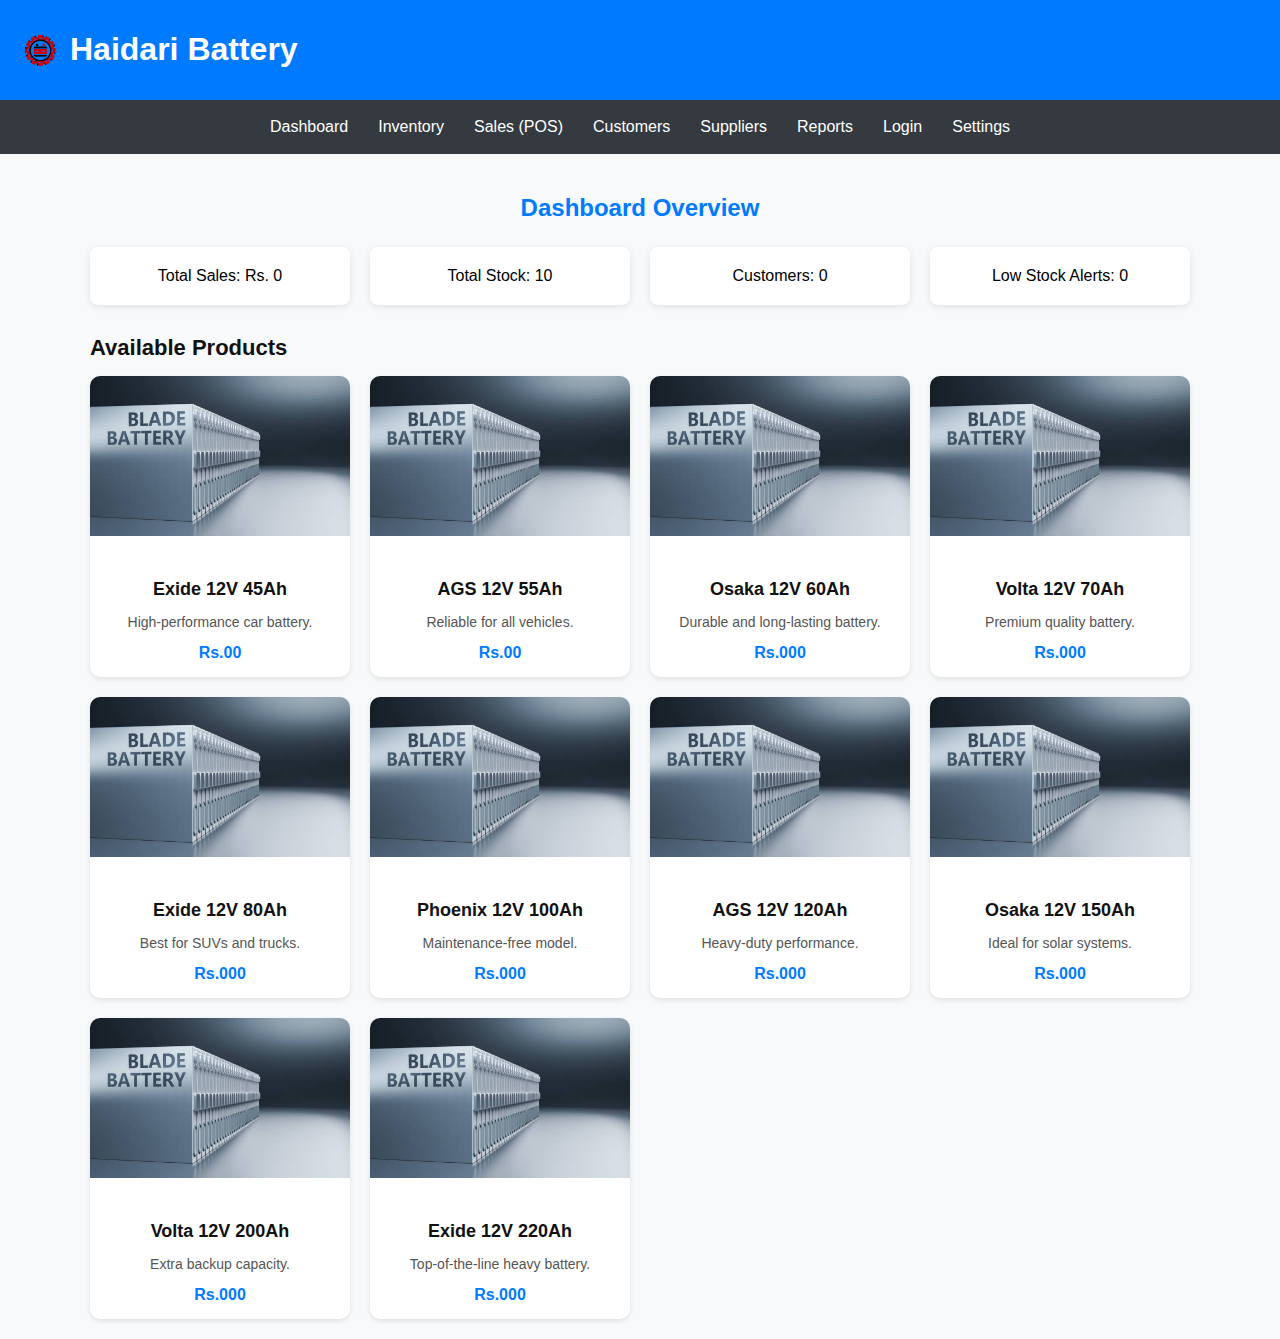
<file: index.html>
<!DOCTYPE html>
<html lang="en">
<head>
  <meta charset="UTF-8">
  <meta name="viewport" content="width=device-width, initial-scale=1.0">
  <title>Haidari Battery | Dashboard</title>
  <link rel="stylesheet" href="style.css">
</head>
<body class="light-theme">
  <header>
    <div class="logo">
      <img src="logo.png" alt="Haidari Battery Logo">
      <h1>Haidari Battery</h1>
    </div>
  </header>

<!-- Mobile Menu Button --> 
 <button class="menu-toggle" id="menuToggle">☰ Menu
 </button> 
 
<nav id="mainNav">
    <a href="index.html">Dashboard</a>
    <a href="inventory.html">Inventory</a>
    <a href="Sale(POS).html">Sales (POS)</a>
    <a href="customer.html">Customers</a>
    <a href="supplier.html">Suppliers</a>
    <a href="report.html">Reports</a>
    <a href="login.html">Login</a>
    <a href="setting.html">Settings</a>
  </nav>

  <main>
    <h2>Dashboard Overview</h2>
    <div class="grid">
      <div class="card">Total Sales: Rs. <span id="sales">0</span></div>
      <div class="card">Total Stock: <span id="stock">10</span></div>
      <div class="card">Customers: <span id="customers">0</span></div>
      <div class="card">Low Stock Alerts: <span id="alerts">0</span></div>
    </div>


    <section class="products">
      <h3>Available Products</h3>
      <div class="product-grid">
        <div class="product-card">
          <img src="battery.png" alt="Battery 1" />
          <div class="product-info">
            <h4>Exide 12V 45Ah</h4>
            <p>High-performance car battery.</p>
            <div class="price">Rs.00</div>
          </div>
        </div>

        <div class="product-card">
          <img src="battery.png" alt="Battery 2" />
          <div class="product-info">
            <h4>AGS 12V 55Ah</h4>
            <p>Reliable for all vehicles.</p>
            <div class="price">Rs.00</div>
          </div>
        </div>

        <div class="product-card">
          <img src="battery.png" alt="Battery 3" />
          <div class="product-info">
            <h4>Osaka 12V 60Ah</h4>
            <p>Durable and long-lasting battery.</p>
            <div class="price">Rs.000</div>
          </div>
        </div>

        <div class="product-card">
          <img src="battery.png" alt="Battery 4" />
          <div class="product-info">
            <h4>Volta 12V 70Ah</h4>
            <p>Premium quality battery.</p>
            <div class="price">Rs.000</div>
          </div>
        </div>

        <div class="product-card">
          <img src="battery.png" alt="Battery 5" />
          <div class="product-info">
            <h4>Exide 12V 80Ah</h4>
            <p>Best for SUVs and trucks.</p>
            <div class="price">Rs.000</div>
          </div>
        </div>

        <div class="product-card">
          <img src="battery.png" alt="Battery 6" />
          <div class="product-info">
            <h4>Phoenix 12V 100Ah</h4>
            <p>Maintenance-free model.</p>
            <div class="price">Rs.000</div>
          </div>
        </div>

        <div class="product-card">
          <img src="battery.png" alt="Battery 7" />
          <div class="product-info">
            <h4>AGS 12V 120Ah</h4>
            <p>Heavy-duty performance.</p>
            <div class="price">Rs.000</div>
          </div>
        </div>

        <div class="product-card">
          <img src="battery.png" alt="Battery 8" />
          <div class="product-info">
            <h4>Osaka 12V 150Ah</h4>
            <p>Ideal for solar systems.</p>
            <div class="price">Rs.000</div>
          </div>
        </div>

        <div class="product-card">
          <img src="battery.png" alt="Battery 9" />
          <div class="product-info">
            <h4>Volta 12V 200Ah</h4>
            <p>Extra backup capacity.</p>
            <div class="price">Rs.000</div>
          </div>
        </div>

        <div class="product-card">
          <img src="battery.png" alt="Battery 10" />
          <div class="product-info">
            <h4>Exide 12V 220Ah</h4>
            <p>Top-of-the-line heavy battery.</p>
            <div class="price">Rs.000</div>
          </div>
        </div>
      </div>
    </section>




  </main>

  <script src="java.js"></script>
</body>
</html>
</file>
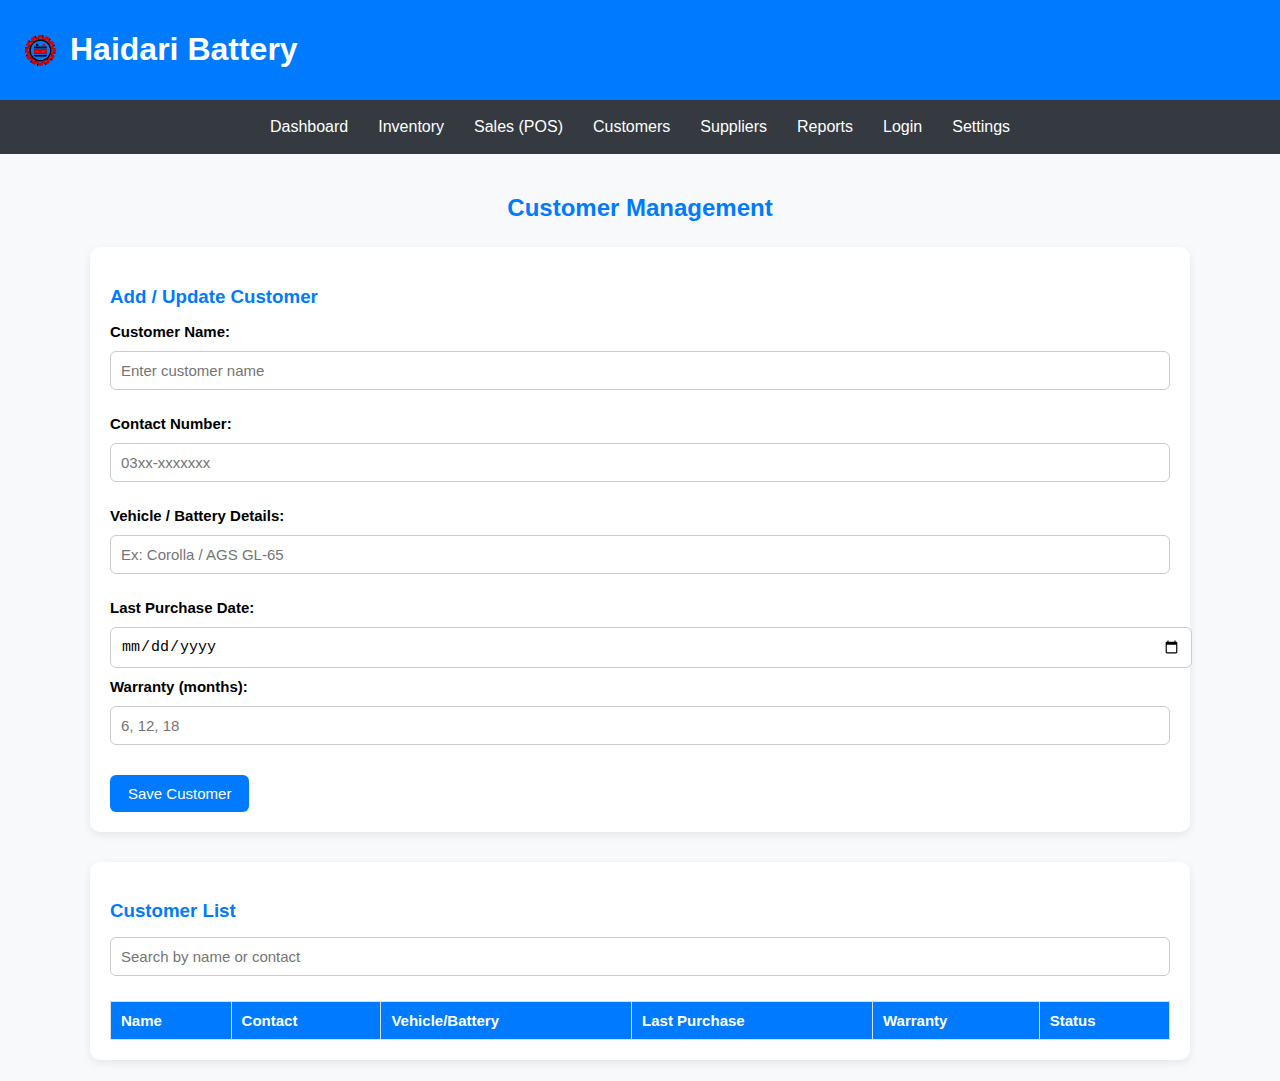
<file: customer.html>
<!DOCTYPE html>
<html lang="en">
<head>
  <meta charset="UTF-8">
  <meta name="viewport" content="width=device-width, initial-scale=1.0">
  <title>Customers | Haidari Battery</title>
  <link rel="stylesheet" href="style.css">
</head>
<body class="light-theme">
  <header>
    <div class="logo">
      <img src="logo.png" alt="Haidari Battery Logo">
      <h1>Haidari Battery</h1>
    </div>
    
  </header>

<!-- Mobile Menu Button --> 
 <button class="menu-toggle" id="menuToggle">☰ Menu
 </button> 
 
<nav id="mainNav">
    <a href="index.html">Dashboard</a>
    <a href="inventory.html">Inventory</a>
    <a href="Sale(POS).html">Sales (POS)</a>
    <a href="customer.html">Customers</a>
    <a href="supplier.html">Suppliers</a>
    <a href="report.html">Reports</a>
    <a href="login.html">Login</a>
    <a href="setting.html">Settings</a>
  </nav>

  <main>
    <h2>Customer Management</h2>

    <!-- Add Customer -->
    <div class="customer-form">
      <h3>Add / Update Customer</h3>
      <label>Customer Name:</label>
      <input type="text" id="custName" placeholder="Enter customer name">

      <label>Contact Number:</label>
      <input type="text" id="custContact" placeholder="03xx-xxxxxxx">

      <label>Vehicle / Battery Details:</label>
      <input type="text" id="custDetails" placeholder="Ex: Corolla / AGS GL-65">

      <label>Last Purchase Date:</label>
      <input type="date" id="custPurchaseDate">

      <label>Warranty (months):</label>
      <input type="number" id="custWarranty" placeholder="6, 12, 18">

      <button id="addCustomer">Save Customer</button>
    </div>

    <!-- Customer List -->
    <div class="customer-list">
      <h3>Customer List</h3>
      <input type="text" id="searchCustomer" placeholder="Search by name or contact">
      <table id="customerTable">
        <thead>
          <tr>
            <th>Name</th>
            <th>Contact</th>
            <th>Vehicle/Battery</th>
            <th>Last Purchase</th>
            <th>Warranty</th>
            <th>Status</th>
          </tr>
        </thead>
        <tbody></tbody>
      </table>
    </div>
  </main>

  <script src="java.js"></script>
</body>
</html>
</file>
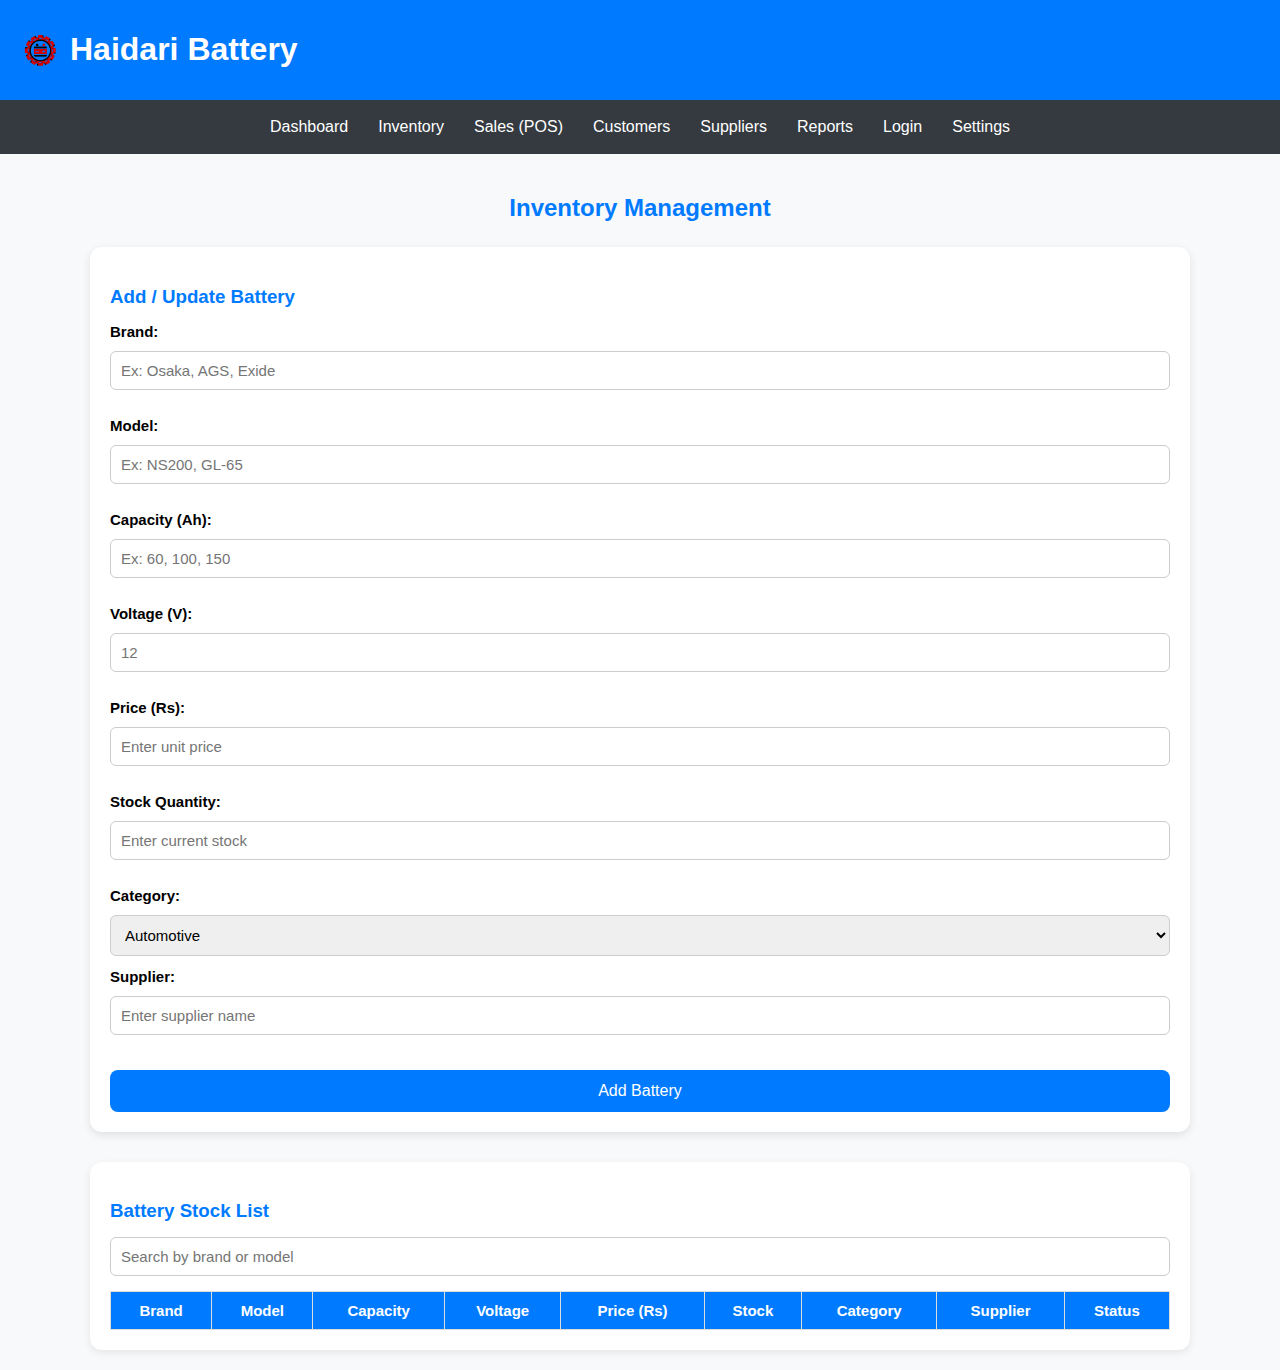
<file: inventory.html>
<!DOCTYPE html>
<html lang="en">
<head>
  <meta charset="UTF-8">
  <meta name="viewport" content="width=device-width, initial-scale=1.0">
  <title>Inventory | Haidari Battery</title>
  <link rel="stylesheet" href="style.css">
</head>
<body class="light-theme">
  <header>
    <div class="logo">
      <img src="logo.png" alt="Haidari Battery Logo">
      <h1>Haidari Battery</h1>
    </div>
   
  </header>

 <!-- Mobile Menu Button --> 
 <button class="menu-toggle" id="menuToggle">☰ Menu
 </button> 
 
<nav id="mainNav">
   <a href="index.html">Dashboard</a>
    <a href="inventory.html">Inventory</a>
    <a href="Sale(POS).html">Sales (POS)</a>
    <a href="customer.html">Customers</a>
    <a href="supplier.html">Suppliers</a>
    <a href="report.html">Reports</a>
    <a href="login.html">Login</a>
    <a href="setting.html">Settings</a>
  </nav>

  <main>
    <h2>Inventory Management</h2>

    <!-- Form to Add Battery -->
    <div class="inventory-form">
      <h3>Add / Update Battery</h3>
      <label>Brand:</label>
      <input type="text" id="brand" placeholder="Ex: Osaka, AGS, Exide">

      <label>Model:</label>
      <input type="text" id="model" placeholder="Ex: NS200, GL-65">

      <label>Capacity (Ah):</label>
      <input type="number" id="capacity" placeholder="Ex: 60, 100, 150">

      <label>Voltage (V):</label>
      <input type="number" id="voltage" placeholder="12">

      <label>Price (Rs):</label>
      <input type="number" id="price" placeholder="Enter unit price">

      <label>Stock Quantity:</label>
      <input type="number" id="stock" placeholder="Enter current stock">

      <label>Category:</label>
      <select id="category">
        <option value="Automotive">Automotive</option>
        <option value="Inverter">Inverter</option>
        <option value="Solar">Solar</option>
      </select>

      <label>Supplier:</label>
      <input type="text" id="supplier" placeholder="Enter supplier name">

      <button id="addBattery">Add Battery</button>
    </div>

    <!-- Inventory Table -->
    <div class="inventory-list">
      <h3>Battery Stock List</h3>
      <input type="text" id="searchInventory" placeholder="Search by brand or model">
      <table id="inventoryTable">
        <thead>
          <tr>
            <th>Brand</th>
            <th>Model</th>
            <th>Capacity</th>
            <th>Voltage</th>
            <th>Price (Rs)</th>
            <th>Stock</th>
            <th>Category</th>
            <th>Supplier</th>
            <th>Status</th>
          </tr>
        </thead>
        <tbody></tbody>
      </table>
    </div>
  </main>

  <script src="java.js"></script>
</body>
</html>
</file>
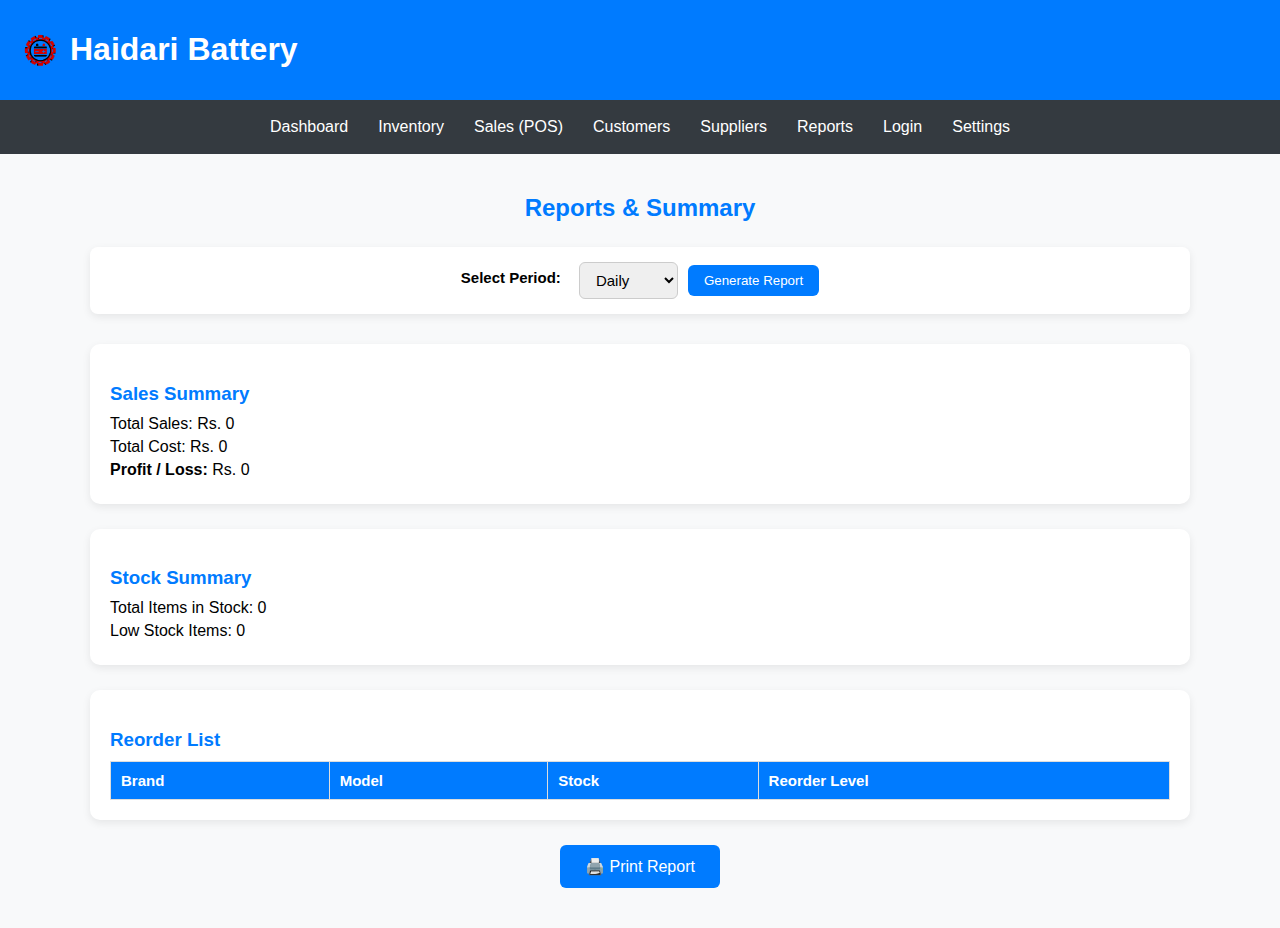
<file: report.html>
<!DOCTYPE html>
<html lang="en">
<head>
  <meta charset="UTF-8">
  <meta name="viewport" content="width=device-width, initial-scale=1.0">
  <title>Reports | Haidari Battery</title>
  <link rel="stylesheet" href="style.css">
</head>
<body class="light-theme">
  <header>
    <div class="logo">
      <img src="logo.png" alt="Haidari Battery Logo">
      <h1>Haidari Battery</h1>
    </div>
    
  </header>

<!-- Mobile Menu Button --> 
 <button class="menu-toggle" id="menuToggle">☰ Menu
 </button> 
 
<nav id="mainNav">
    <a href="index.html">Dashboard</a>
    <a href="inventory.html">Inventory</a>
    <a href="Sale(POS).html">Sales (POS)</a>
    <a href="customer.html">Customers</a>
    <a href="supplier.html">Suppliers</a>
    <a href="report.html">Reports</a>
    <a href="login.html">Login</a>
    <a href="setting.html">Settings</a>
  </nav>

  <main>
    <h2>Reports & Summary</h2>

    <!-- Date Range Filters -->
    <div class="report-filters">
      <label>Select Period:</label>
      <select id="reportPeriod">
        <option value="daily">Daily</option>
        <option value="weekly">Weekly</option>
        <option value="monthly">Monthly</option>
      </select>
      <button id="generateReport">Generate Report</button>
    </div>

    <!-- Sales Summary -->
    <div class="report-card">
      <h3>Sales Summary</h3>
      <p>Total Sales: Rs. <span id="totalSales">0</span></p>
      <p>Total Cost: Rs. <span id="totalCost">0</span></p>
      <p><strong>Profit / Loss:</strong> <span id="profitStatus">Rs. 0</span></p>
    </div>

    <!-- Stock Summary -->
    <div class="report-card">
      <h3>Stock Summary</h3>
      <p>Total Items in Stock: <span id="stockCount">0</span></p>
      <p>Low Stock Items: <span id="lowStockCount">0</span></p>
    </div>

    <!-- Reorder List -->
    <div class="report-card">
      <h3>Reorder List</h3>
      <table id="reorderTable">
        <thead>
          <tr>
            <th>Brand</th>
            <th>Model</th>
            <th>Stock</th>
            <th>Reorder Level</th>
          </tr>
        </thead>
        <tbody></tbody>
      </table>
    </div>

    <!-- Print Button -->
    <button id="printReport" class="print-btn">🖨️ Print Report</button>
  </main>

  <script src="java.js"></script>
</body>
</html>
</file>
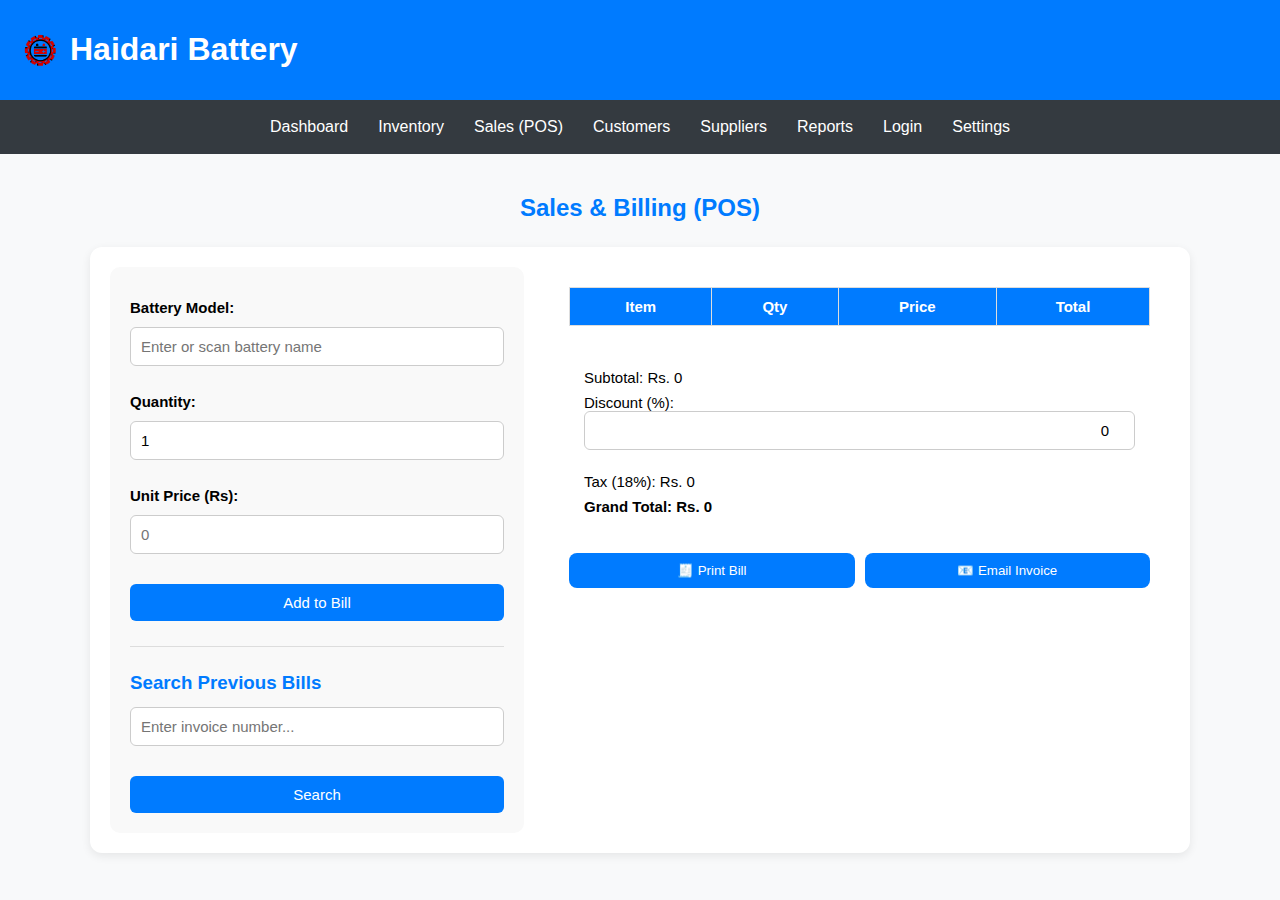
<file: Sale(POS).html>
<!DOCTYPE html>
<html lang="en">
<head>
  <meta charset="UTF-8">
  <meta name="viewport" content="width=device-width, initial-scale=1.0">
  <title>Sales & Billing (POS) | Haidari Battery</title>
  <link rel="stylesheet" href="style.css">
</head>
<body class="light-theme">
  <header>
    <div class="logo">
      <img src="logo.png" alt="Haidari Battery Logo">
      <h1>Haidari Battery</h1>
    </div>
    
  </header>

 <!-- Mobile Menu Button --> 
 <button class="menu-toggle" id="menuToggle">☰ Menu
 </button> 
 
<nav id="mainNav">
   <a href="index.html">Dashboard</a>
    <a href="inventory.html">Inventory</a>
    <a href="Sale(POS).html">Sales (POS)</a>
    <a href="customer.html">Customers</a>
    <a href="supplier.html">Suppliers</a>
    <a href="report.html">Reports</a>
    <a href="login.html">Login</a>
    <a href="setting.html">Settings</a>
  </nav>

  <main>
    <h2>Sales & Billing (POS)</h2>
    <div class="pos-container">
      <!-- LEFT SIDE -->
      <div class="pos-left">
        <label>Battery Model:</label>
        <input type="text" id="batteryName" placeholder="Enter or scan battery name">

        <label>Quantity:</label>
        <input type="number" id="batteryQty" value="1" min="1">

        <label>Unit Price (Rs):</label>
        <input type="number" id="batteryPrice" placeholder="0">

        <button id="addToBill">Add to Bill</button>

        <hr>
        <h3>Search Previous Bills</h3>
        <input type="text" id="searchBill" placeholder="Enter invoice number...">
        <button id="searchBtn">Search</button>
      </div>

      <!-- RIGHT SIDE -->
      <div class="pos-right">
        <table id="billTable">
          <thead>
            <tr>
              <th>Item</th>
              <th>Qty</th>
              <th>Price</th>
              <th>Total</th>
            </tr>
          </thead>
          <tbody></tbody>
        </table>

        <div class="bill-summary">
          <p>Subtotal: Rs. <span id="subtotal">0</span></p>
          <p>Discount (%): <input type="number" id="discount" value="0"></p>
          <p>Tax (18%): Rs. <span id="tax">0</span></p>
          <h3>Grand Total: Rs. <span id="grandTotal">0</span></h3>
        </div>

        <div class="bill-actions">
          <button id="printBill">🧾 Print Bill</button>
          <button id="emailBill">📧 Email Invoice</button>
        </div>
      </div>
    </div>
  </main>

  <script src="java.js"></script>
</body>
</html>
</file>
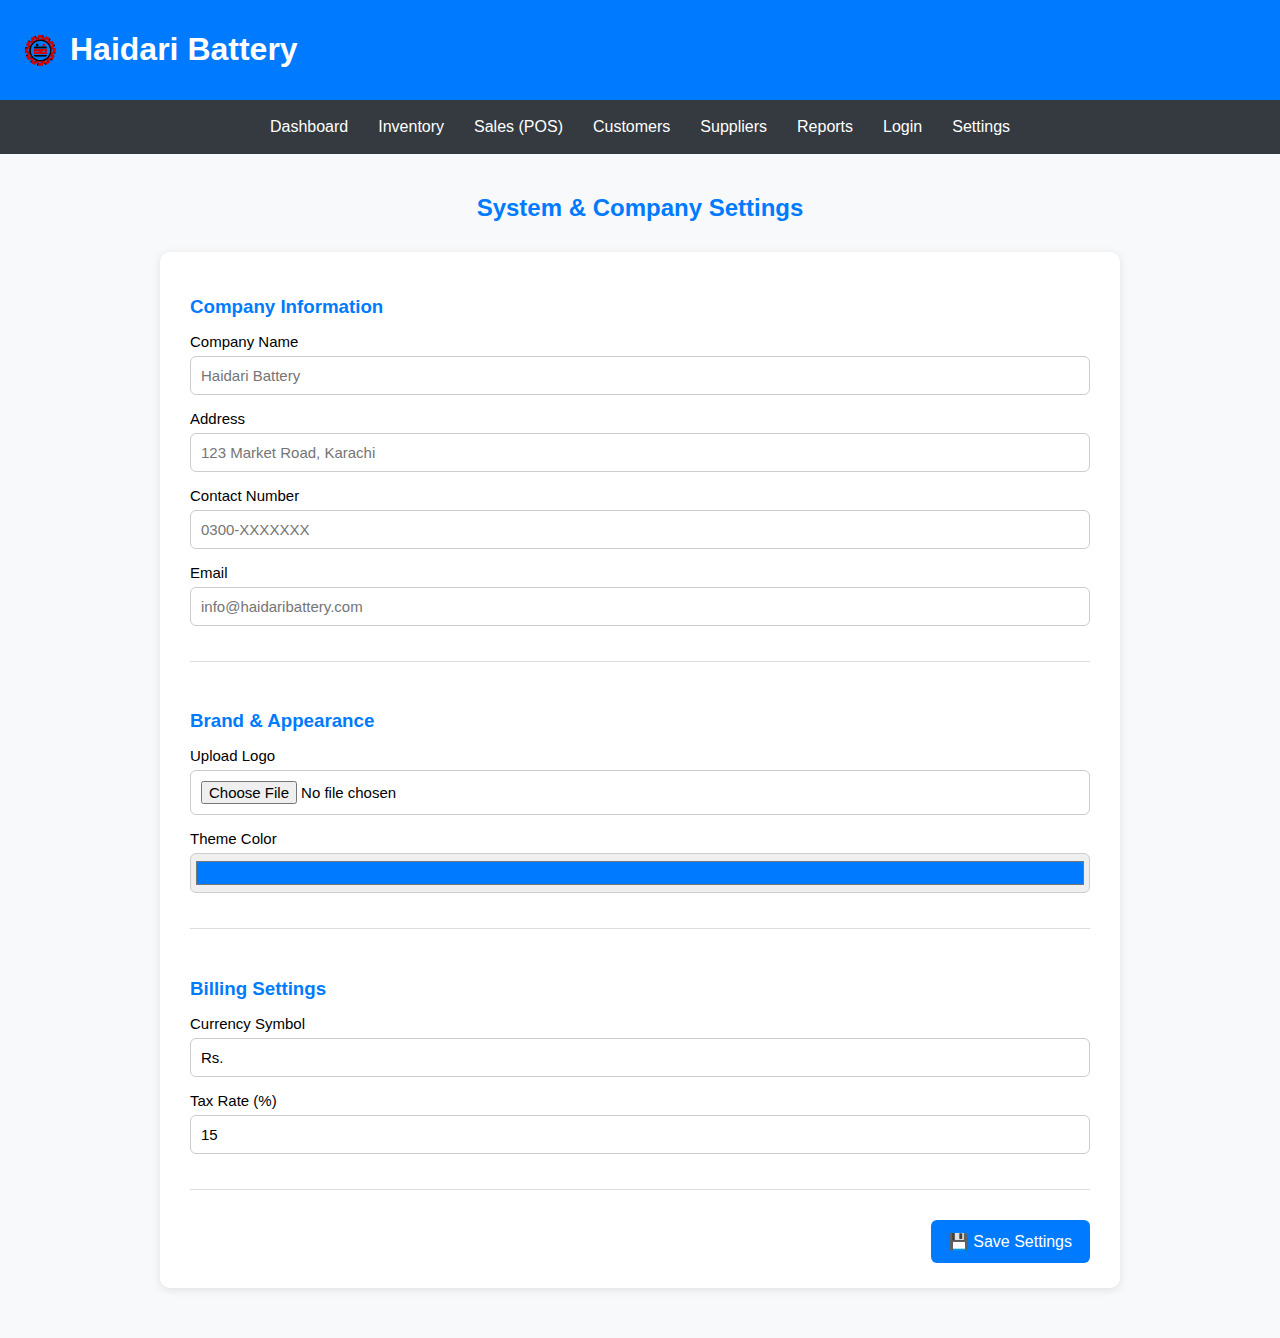
<file: setting.html>
<!DOCTYPE html>
<html lang="en">
<head>
  <meta charset="UTF-8">
  <meta name="viewport" content="width=device-width, initial-scale=1.0">
  <title>Settings | Haidari Battery</title>
  <link rel="stylesheet" href="style.css">
</head>

<body class="light-theme">
  <header>
    <div class="logo">
      <img src="logo.png" alt="Haidari Battery Logo">
      <h1>Haidari Battery</h1>
    </div>
  </header>

  <!-- Mobile Menu Button -->
  <button class="menu-toggle" id="menuToggle">☰ Menu</button>

  <nav id="mainNav">
    <a href="index.html">Dashboard</a>
    <a href="inventory.html">Inventory</a>
    <a href="Sale(POS).html">Sales (POS)</a>
    <a href="customer.html">Customers</a>
    <a href="supplier.html">Suppliers</a>
    <a href="report.html">Reports</a>
    <a href="login.html">Login</a>
    <a href="setting.html">Settings</a>
  </nav>

  <main>
    <h2>System & Company Settings</h2>

    <form id="settingsForm" class="settings-form">
      <div class="form-section">
        <h3>Company Information</h3>
        <label>Company Name</label>
        <input type="text" id="companyName" placeholder="Haidari Battery" required>

        <label>Address</label>
        <input type="text" id="companyAddress" placeholder="123 Market Road, Karachi">

        <label>Contact Number</label>
        <input type="text" id="companyPhone" placeholder="0300-XXXXXXX">

        <label>Email</label>
        <input type="email" id="companyEmail" placeholder="info@haidaribattery.com">
      </div>

      <div class="form-section">
        <h3>Brand & Appearance</h3>
        <label>Upload Logo</label>
        <input type="file" id="companyLogo" accept="image/*">

        <label>Theme Color</label>
        <input type="color" id="themeColor" value="#007bff">
      </div>

      <div class="form-section">
        <h3>Billing Settings</h3>
        <label>Currency Symbol</label>
        <input type="text" id="currencySymbol" value="Rs.">

        <label>Tax Rate (%)</label>
        <input type="number" id="taxRate" value="15">
      </div>

      <button type="submit" class="save-btn">💾 Save Settings</button>
    </form>

    <div id="saveMessage" class="save-message"></div>
  </main>

  <!-- ✅ Menu Toggle Script -->
  <script>
    const menuToggle = document.getElementById('menuToggle');
    const mainNav = document.getElementById('mainNav');

    menuToggle.addEventListener('click', () => {
      mainNav.classList.toggle('active');
    });
  </script>
</body>
</html>
</file>
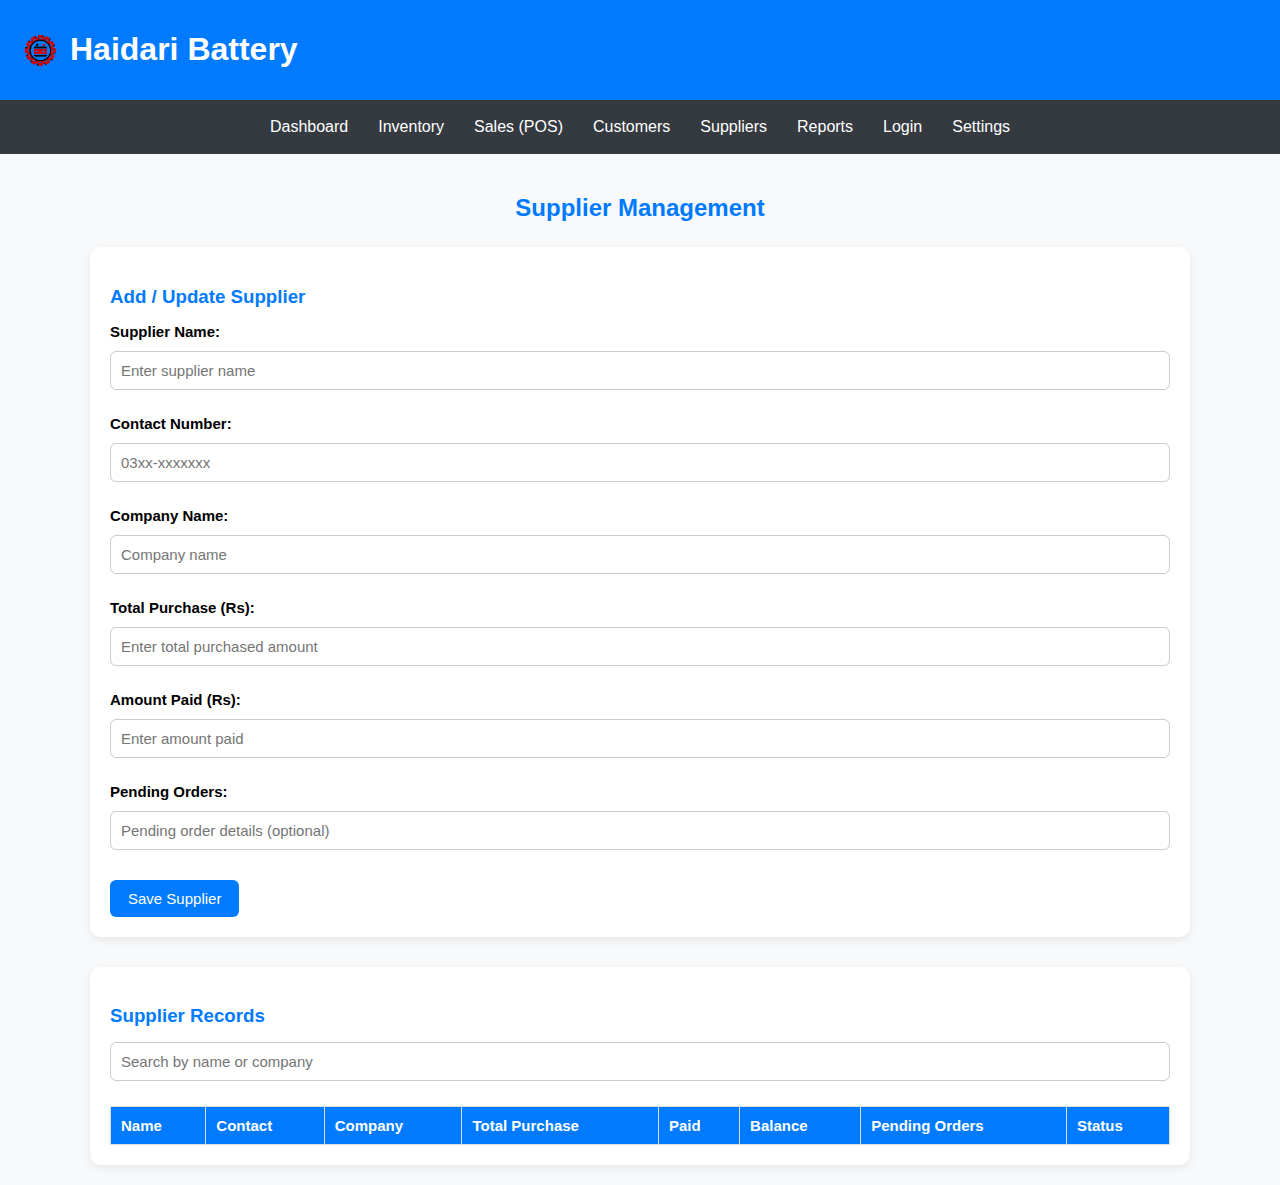
<file: supplier.html>
<!DOCTYPE html>
<html lang="en">
<head>
  <meta charset="UTF-8">
  <meta name="viewport" content="width=device-width, initial-scale=1.0">
  <title>Suppliers | Haidari Battery</title>
  <link rel="stylesheet" href="style.css">
</head>
<body class="light-theme">
  <header>
    <div class="logo">
     <img src="logo.png" alt="Haidari Battery Logo">
      <h1>Haidari Battery</h1>
    </div>
    
  </header>

  <!-- Mobile Menu Button --> 
 <button class="menu-toggle" id="menuToggle">☰ Menu
 </button> 
 
<nav id="mainNav">
    <a href="index.html">Dashboard</a>
    <a href="inventory.html">Inventory</a>
    <a href="Sale(POS).html">Sales (POS)</a>
    <a href="customer.html">Customers</a>
    <a href="supplier.html">Suppliers</a>
    <a href="report.html">Reports</a>
    <a href="login.html">Login</a>
    <a href="setting.html">Settings</a>
  </nav>

  <main>
    <h2>Supplier Management</h2>

    <!-- Add Supplier -->
    <div class="supplier-form">
      <h3>Add / Update Supplier</h3>
      <label>Supplier Name:</label>
      <input type="text" id="supName" placeholder="Enter supplier name">

      <label>Contact Number:</label>
      <input type="text" id="supContact" placeholder="03xx-xxxxxxx">

      <label>Company Name:</label>
      <input type="text" id="supCompany" placeholder="Company name">

      <label>Total Purchase (Rs):</label>
      <input type="number" id="supPurchase" placeholder="Enter total purchased amount">

      <label>Amount Paid (Rs):</label>
      <input type="number" id="supPaid" placeholder="Enter amount paid">

      <label>Pending Orders:</label>
      <input type="text" id="supPending" placeholder="Pending order details (optional)">

      <button id="addSupplier">Save Supplier</button>
    </div>

    <!-- Supplier List -->
    <div class="supplier-list">
      <h3>Supplier Records</h3>
      <input type="text" id="searchSupplier" placeholder="Search by name or company">
      <table id="supplierTable">
        <thead>
          <tr>
            <th>Name</th>
            <th>Contact</th>
            <th>Company</th>
            <th>Total Purchase</th>
            <th>Paid</th>
            <th>Balance</th>
            <th>Pending Orders</th>
            <th>Status</th>
          </tr>
        </thead>
        <tbody></tbody>
      </table>
    </div>
  </main>

  <script src="java.js"></script>
</body>
</html>
</file>
<file: style.css>
/*index.html@@@@@@@@@@@@@@@@@@@@@@@@@@@@@@@@@@@@@@@@@@@@@@@@@@@@@@@@@@@@@@@@@@@@@@@@@@@@@@@@@@@@@@@@@@@@@@@@@@@@@@@@@@@@@@@@@@@@@

/* ==========================
   THEME BASICS
========================== */
:root {
  --bg-light: #f8f9fa;
  --bg-dark: #1e1e1e;
  --text-light: #000;
  --text-dark: #f5f5f5;
  --primary: #007bff;
  --card-bg: #ffffff;
}

body {
  font-family: "Segoe UI", sans-serif;
  background: var(--bg-light);
  color: var(--text-light);
  margin: 0;
  padding: 0;
}

body.dark-theme {
  background: var(--bg-dark);
  color: var(--text-dark);
}

/* ==========================
   HEADER
========================== */
header {
  display: flex;
  justify-content: space-between;
  align-items: center;
  background: var(--primary);
  color: white;
  padding: 10px 20px;
  flex-wrap: wrap;
}

.logo {
  display: flex;
  align-items: center;
}

.logo img {
  height: 40px;
  margin-right: 10px;
}

#themeToggle {
  background: none;
  border: none;
  font-size: 20px;
  color: white;
  cursor: pointer;
}

/* ==========================
   NAVIGATION
========================== */
nav {
  background: #343a40;
  display: flex;
  justify-content: center;
  flex-wrap: wrap;
  padding: 10px;
  transition: all 0.3s ease-in-out;
}

nav a {
  color: white;
  text-decoration: none;
  padding: 8px 15px;
  border-radius: 5px;
  display: block;
}

nav a:hover {
  background: #007bff;
}

/* Mobile menu button (hidden by default) */
.menu-toggle {
  display: none;
  width: 100%;
  background: #343a40;
  color: white;
  border: none;
  padding: 12px;
  font-size: 18px;
  cursor: pointer;
}

/* ==========================
   MAIN CONTENT
========================== */
main {
  padding: 20px;
}

.grid {
  display: grid;
  grid-template-columns: repeat(auto-fit, minmax(230px, 1fr));
  gap: 20px;
}

.card {
  background: var(--card-bg);
  padding: 20px;
  border-radius: 8px;
  box-shadow: 0 2px 6px rgba(0, 0, 0, 0.1);
  text-align: center;
}

/* ==========================
   RESPONSIVE STYLES
========================== */

/* Tablets and below */
@media (max-width: 992px) {
  header h1 {
    font-size: 1.5rem;
  }
}

/* Mobile screens */
@media (max-width: 768px) {
  .menu-toggle {
    display: block;
  }

  nav {
    display: none;
    flex-direction: column;
    align-items: center;
    width: 100%;
  }

  nav.show {
    display: flex;
  }

  .grid {
    grid-template-columns: 1fr;
  }

  .card {
    font-size: 0.95rem;
  }

  header {
    flex-direction: column;
    text-align: center;
  }

  .logo h1 {
    font-size: 1.3rem;
  }
}

/* Extra small devices */
@media (max-width: 480px) {
  .card {
    padding: 15px;
  }
}

/*index.html@@@@@@@@@@@@@@@@@@@@@@@@@@@@@@@@@@@@@@@@@@@@@@@@@@@@@@@@@@@@@@@@@@@@@@@@@@@@@@@@@@@@@@@@@@@@@@@@@@@@@@@@@@@@@@@@@@@@@*/


/*products@@@@@@@@@@@@@@@@@@@@@@@@@@@@@@@@@@@@@@@@@@@@@@@@@@@@@@@@@@@@@@@@@@@@@@@@@@@@@@@@@@@@@@@@@@@@@@@@@@@@@@@@@@@@@*/

/* PRODUCT SECTION */
    .products {
      margin-top: 30px;
    }

    .products h3 {
      margin-bottom: 15px;
      font-size: 22px;
      color: #111;
    }

    .product-grid {
      display: grid;
      grid-template-columns: repeat(auto-fit, minmax(220px, 1fr));
      gap: 20px;
    }

    .product-card {
      background: #fff;
      border-radius: 10px;
      overflow: hidden;
      box-shadow: 0 2px 5px rgba(0,0,0,0.1);
      transition: transform 0.2s;
    }

    .product-card:hover {
      transform: translateY(-5px);
    }

    .product-card img {
      width: 100%;
      height: 160px;
      object-fit: cover;
    }

    .product-info {
      padding: 15px;
      text-align: center;
    }

    .product-info h4 {
      font-size: 18px;
      margin-bottom: 5px;
      color: #111;
    }

    .product-info p {
      font-size: 14px;
      color: #555;
    }

    .product-info .price {
      margin-top: 8px;
      font-weight: bold;
      color: #007bff;
    }

    @media (max-width: 768px) {
      .menu-toggle {
        display: block;
      }
      nav {
        display: none;
        flex-direction: column;
        text-align: center;
      }
      nav.active {
        display: flex;
      }
    }

/*products@@@@@@@@@@@@@@@@@@@@@@@@@@@@@@@@@@@@@@@@@@@@@@@@@@@@@@@@@@@@@@@@@@@@@@@@@@@@@@@@@@@@@@@@@@@@@@@@@@@@@@@@@@@@@*/






/*Sale(POS).html@@@@@@@@@@@@@@@@@@@@@@@@@@@@@@@@@@@@@@@@@@@@@@@@@@@@@@@@@@@@@@@@@@@@@@@@@@@@@@@@@@@@@@@@@@@@@@@@@@@@@@@@@@@@@*/

/* ==========================
   SALES & BILLING (POS)
========================== */

main {
  padding: 20px;
  max-width: 1200px;
  margin: 0 auto;
}

h2 {
  color: var(--primary);
  text-align: center;
  margin-bottom: 25px;
}

/* POS Layout */
.pos-container {
  display: grid;
  grid-template-columns: 1fr 1.5fr;
  gap: 25px;
  background: var(--card-bg);
  padding: 20px;
  border-radius: 12px;
  box-shadow: 0 3px 10px rgba(0, 0, 0, 0.08);
}

/* LEFT SIDE */
.pos-left {
  background: var(--bg-secondary, #f9f9f9);
  padding: 20px;
  border-radius: 10px;
}

.pos-left label {
  display: block;
  margin-top: 12px;
  font-weight: 600;
}

.pos-left input {
  width: 100%;
  padding: 10px;
  margin-top: 5px;
  border: 1px solid #ccc;
  border-radius: 6px;
  font-size: 15px;
}

.pos-left button {
  background: var(--primary);
  color: #fff;
  border: none;
  margin-top: 15px;
  padding: 10px 18px;
  border-radius: 6px;
  cursor: pointer;
  font-size: 15px;
  transition: background 0.3s;
  width: 100%;
}

.pos-left button:hover {
  background: #004d99;
}

.pos-left hr {
  margin: 25px 0;
  border: none;
  border-top: 1px solid #ddd;
}

.pos-left h3 {
  margin-bottom: 8px;
  color: var(--primary);
}

/* RIGHT SIDE */
.pos-right {
  background: var(--bg-secondary, #fff);
  padding: 20px;
  border-radius: 10px;
  overflow-x: auto;
}

#billTable {
  width: 100%;
  border-collapse: collapse;
  margin-bottom: 20px;
}

#billTable th,
#billTable td {
  border: 1px solid #ddd;
  padding: 10px;
  text-align: center;
  font-size: 15px;
}

#billTable th {
  background: var(--primary);
  color: white;
  white-space: nowrap;
}

#billTable tr:nth-child(even) {
  background: #f9f9f9;
}

body.dark-theme #billTable tr:nth-child(even) {
  background: #333;
}

/* BILL SUMMARY */
.bill-summary {
  background: var(--card-bg);
  padding: 15px;
  border-radius: 8px;
  margin-top: 10px;
}

.bill-summary p,
.bill-summary h3 {
  margin: 8px 0;
  font-size: 15px;
}

.bill-summary input {
  width: 60px;
  padding: 5px;
  text-align: right;
}

/* ACTION BUTTONS */
.bill-actions {
  display: flex;
  justify-content: space-between;
  gap: 10px;
  margin-top: 15px;
}

.bill-actions button {
  flex: 1;
  background: var(--primary);
  color: white;
  border: none;
  border-radius: 8px;
  padding: 10px 15px;
  cursor: pointer;
  transition: 0.3s ease;
}

.bill-actions button:hover {
  background: #004d99;
}

/* ==========================
   RESPONSIVE DESIGN
========================== */

/* Tablets */
@media (max-width: 992px) {
  .pos-container {
    grid-template-columns: 1fr;
  }

  .pos-left,
  .pos-right {
    width: 100%;
  }

  #billTable th,
  #billTable td {
    font-size: 14px;
    padding: 8px;
  }

  .bill-actions {
    flex-direction: column;
  }

  .bill-actions button {
    width: 100%;
  }
}

/* Mobile */
@media (max-width: 768px) {
  main {
    padding: 15px;
  }

  .pos-container {
    padding: 15px;
  }

  .pos-left input,
  .pos-right input {
    font-size: 14px;
    padding: 8px;
  }

  #billTable {
    display: block;
    overflow-x: auto;
    white-space: nowrap;
  }

  .bill-summary {
    font-size: 14px;
  }

  .bill-summary input {
    width: 50px;
  }

  h2 {
    font-size: 1.3rem;
  }
}

/* Extra Small Devices */
@media (max-width: 480px) {
  .pos-left,
  .pos-right {
    padding: 12px;
  }

  .pos-left label {
    font-size: 13px;
  }

  .pos-left button {
    font-size: 14px;
  }

  #billTable th,
  #billTable td {
    font-size: 12px;
    padding: 6px;
  }

  .bill-actions button {
    font-size: 14px;
    padding: 8px;
  }

  .bill-summary h3 {
    font-size: 1rem;
  }
}

/*Sale(POS).html@@@@@@@@@@@@@@@@@@@@@@@@@@@@@@@@@@@@@@@@@@@@@@@@@@@@@@@@@@@@@@@@@@@@@@@@@@@@@@@@@@@@@@@@@@@@@@@@@@@@@@@@@@@@@*/






/*inventory.html@@@@@@@@@@@@@@@@@@@@@@@@@@@@@@@@@@@@@@@@@@@@@@@@@@@@@@@@@@@@@@@@@@@@@@@@@@@@@@@@@@@@@@@@@@@@@@@@@@@@@@@@@@@@@*/


/* ==========================
   INVENTORY MANAGEMENT PAGE
========================== */

main {
  padding: 20px;
  max-width: 1200px;
  margin: auto;
}

h2 {
  text-align: center;
  color: var(--primary, #007bff);
  margin-bottom: 25px;
}

/* FORM SECTION */
.inventory-form {
  background: var(--card-bg, #fff);
  padding: 20px;
  border-radius: 12px;
  box-shadow: 0 3px 8px rgba(0, 0, 0, 0.1);
  margin-bottom: 30px;
}

.inventory-form h3 {
  color: var(--primary, #007bff);
  margin-bottom: 15px;
}

.inventory-form label {
  display: block;
  font-weight: 600;
  margin-top: 12px;
}

.inventory-form input,
.inventory-form select {
  width: 100%;
  padding: 10px;
  margin-top: 5px;
  border: 1px solid #ccc;
  border-radius: 6px;
  font-size: 15px;
}

.inventory-form button {
  background: var(--primary, #007bff);
  color: white;
  border: none;
  margin-top: 20px;
  padding: 12px;
  border-radius: 8px;
  cursor: pointer;
  font-size: 16px;
  width: 100%;
  transition: background 0.3s;
}

.inventory-form button:hover {
  background: #0056b3;
}

/* INVENTORY LIST SECTION */
.inventory-list {
  background: var(--card-bg, #fff);
  padding: 20px;
  border-radius: 12px;
  box-shadow: 0 3px 8px rgba(0, 0, 0, 0.08);
}

.inventory-list h3 {
  color: var(--primary, #007bff);
  margin-bottom: 15px;
}

.inventory-list input {
  width: 100%;
  padding: 10px;
  margin-bottom: 15px;
  border: 1px solid #ccc;
  border-radius: 6px;
  font-size: 15px;
}

/* TABLE */
#inventoryTable {
  width: 100%;
  border-collapse: collapse;
}

#inventoryTable th,
#inventoryTable td {
  border: 1px solid #ddd;
  text-align: center;
  padding: 10px;
  font-size: 15px;
}

#inventoryTable th {
  background: var(--primary, #007bff);
  color: #fff;
  white-space: nowrap;
}

#inventoryTable tr:nth-child(even) {
  background: #f9f9f9;
}

body.dark-theme #inventoryTable tr:nth-child(even) {
  background: #333;
}

/* STATUS TAGS */
.status {
  padding: 5px 10px;
  border-radius: 6px;
  font-weight: 600;
  font-size: 14px;
}

.status.in-stock {
  background: #e6f4ea;
  color: #198754;
}

.status.low-stock {
  background: #fff3cd;
  color: #856404;
}

.status.out-of-stock {
  background: #f8d7da;
  color: #842029;
}

/* ==========================
   RESPONSIVE DESIGN
========================== */

/* Tablets */
@media (max-width: 992px) {
  main {
    padding: 15px;
  }

  #inventoryTable th,
  #inventoryTable td {
    font-size: 14px;
    padding: 8px;
  }
}

/* Mobile Devices */
@media (max-width: 768px) {
  .inventory-form,
  .inventory-list {
    padding: 15px;
  }

  .inventory-form input,
  .inventory-form select,
  .inventory-list input {
    font-size: 14px;
    padding: 8px;
  }

  #inventoryTable {
    display: block;
    overflow-x: auto;
    white-space: nowrap;
  }

  #inventoryTable th,
  #inventoryTable td {
    padding: 8px;
  }

  .inventory-form button {
    font-size: 15px;
  }

  h2 {
    font-size: 1.3rem;
  }
}

/* Small Mobile Screens */
@media (max-width: 480px) {
  main {
    padding: 10px;
  }

  .inventory-form,
  .inventory-list {
    padding: 12px;
  }

  .inventory-form label {
    font-size: 13px;
  }

  .inventory-form input,
  .inventory-form select {
    font-size: 13px;
  }

  #inventoryTable th,
  #inventoryTable td {
    font-size: 12px;
    padding: 6px;
  }

  .inventory-form button {
    font-size: 14px;
    padding: 10px;
  }
}


/*inventory.html@@@@@@@@@@@@@@@@@@@@@@@@@@@@@@@@@@@@@@@@@@@@@@@@@@@@@@@@@@@@@@@@@@@@@@@@@@@@@@@@@@@@@@@@@@@@@@@@@@@@@@@@@@@@@*/



/*customer.html@@@@@@@@@@@@@@@@@@@@@@@@@@@@@@@@@@@@@@@@@@@@@@@@@@@@@@@@@@@@@@@@@@@@@@@@@@@@@@@@@@@@@@@@@@@@@@@@@@@@@@@@@@@@@*/

/* ==========================
   CUSTOMERS PAGE STYLES
========================== */

main {
  padding: 20px;
  max-width: 1100px;
  margin: 0 auto;
}

h2 {
  color: var(--primary);
  text-align: center;
  margin-bottom: 25px;
}

/* ====== Customer Form ====== */
.customer-form {
  background: var(--card-bg);
  padding: 20px;
  border-radius: 10px;
  box-shadow: 0 3px 8px rgba(0, 0, 0, 0.08);
  margin-bottom: 30px;
}

.customer-form h3 {
  color: var(--primary);
  margin-bottom: 15px;
}

.customer-form label {
  display: block;
  margin-top: 10px;
  font-weight: 600;
}

.customer-form input {
  width: 100%;
  padding: 10px;
  margin-top: 5px;
  border: 1px solid #ccc;
  border-radius: 6px;
  font-size: 15px;
}

.customer-form button {
  margin-top: 15px;
  background: var(--primary);
  color: #fff;
  border: none;
  padding: 10px 18px;
  border-radius: 6px;
  cursor: pointer;
  font-size: 15px;
  transition: background 0.3s ease;
}

.customer-form button:hover {
  background: #0056b3;
}

/* ====== Customer List ====== */
.customer-list {
  background: var(--card-bg);
  padding: 20px;
  border-radius: 10px;
  box-shadow: 0 3px 8px rgba(0, 0, 0, 0.08);
}

.customer-list h3 {
  color: var(--primary);
  margin-bottom: 15px;
}

#searchCustomer {
  width: 100%;
  padding: 10px;
  margin-bottom: 15px;
  border-radius: 6px;
  border: 1px solid #ccc;
  font-size: 15px;
}

/* ====== Customer Table ====== */
#customerTable {
  width: 100%;
  border-collapse: collapse;
  margin-top: 10px;
}

#customerTable th,
#customerTable td {
  border: 1px solid #ddd;
  padding: 10px;
  text-align: left;
  font-size: 15px;
}

#customerTable th {
  background: var(--primary);
  color: white;
  white-space: nowrap;
}

#customerTable tr:nth-child(even) {
  background: #f9f9f9;
}

body.dark-theme #customerTable tr:nth-child(even) {
  background: #333;
}

/* Scroll for smaller screens */
.customer-list {
  overflow-x: auto;
}

/* ==========================
   RESPONSIVE DESIGN
========================== */

/* Tablets */
@media (max-width: 992px) {
  main {
    padding: 15px;
  }

  .customer-form, .customer-list {
    padding: 18px;
  }

  #customerTable th,
  #customerTable td {
    font-size: 14px;
    padding: 8px;
  }
}

/* Mobile Devices */
@media (max-width: 768px) {
  h2 {
    font-size: 1.3rem;
  }

  .customer-form label {
    font-size: 14px;
  }

  .customer-form input {
    font-size: 14px;
  }

  .customer-form button {
    width: 100%;
    padding: 12px;
  }

  #customerTable {
    display: block;
    overflow-x: auto;
    white-space: nowrap;
  }

  #customerTable th,
  #customerTable td {
    font-size: 13px;
    padding: 7px;
  }
}

/* Extra Small Devices */
@media (max-width: 480px) {
  .customer-form,
  .customer-list {
    padding: 15px;
  }

  .customer-form h3,
  .customer-list h3 {
    font-size: 1.1rem;
  }

  #searchCustomer {
    font-size: 13px;
    padding: 8px;
  }

  #customerTable th,
  #customerTable td {
    font-size: 12px;
    padding: 6px;
  }
}

/*customer.html@@@@@@@@@@@@@@@@@@@@@@@@@@@@@@@@@@@@@@@@@@@@@@@@@@@@@@@@@@@@@@@@@@@@@@@@@@@@@@@@@@@@@@@@@@@@@@@@@@@@@@@@@@@@@*/


/*supplier.html@@@@@@@@@@@@@@@@@@@@@@@@@@@@@@@@@@@@@@@@@@@@@@@@@@@@@@@@@@@@@@@@@@@@@@@@@@@@@@@@@@@@@@@@@@@@@@@@@@@@@@@@@@@@@*/

/* ==========================
   SUPPLIERS PAGE STYLES
========================== */

main {
  padding: 20px;
  max-width: 1100px;
  margin: 0 auto;
}

h2 {
  color: var(--primary);
  text-align: center;
  margin-bottom: 25px;
}

/* ====== Supplier Form ====== */
.supplier-form {
  background: var(--card-bg);
  padding: 20px;
  border-radius: 10px;
  box-shadow: 0 3px 8px rgba(0, 0, 0, 0.08);
  margin-bottom: 30px;
}

.supplier-form h3 {
  color: var(--primary);
  margin-bottom: 15px;
}

.supplier-form label {
  display: block;
  margin-top: 10px;
  font-weight: 600;
}

.supplier-form input {
  width: 100%;
  padding: 10px;
  margin-top: 5px;
  border: 1px solid #ccc;
  border-radius: 6px;
  font-size: 15px;
}

.supplier-form button {
  margin-top: 15px;
  background: var(--primary);
  color: #fff;
  border: none;
  padding: 10px 18px;
  border-radius: 6px;
  cursor: pointer;
  font-size: 15px;
  transition: background 0.3s ease;
}

.supplier-form button:hover {
  background: #0056b3;
}

/* ====== Supplier List ====== */
.supplier-list {
  background: var(--card-bg);
  padding: 20px;
  border-radius: 10px;
  box-shadow: 0 3px 8px rgba(0, 0, 0, 0.08);
}

.supplier-list h3 {
  color: var(--primary);
  margin-bottom: 15px;
}

#searchSupplier {
  width: 100%;
  padding: 10px;
  margin-bottom: 15px;
  border-radius: 6px;
  border: 1px solid #ccc;
  font-size: 15px;
}

/* ====== Supplier Table ====== */
#supplierTable {
  width: 100%;
  border-collapse: collapse;
  margin-top: 10px;
}

#supplierTable th,
#supplierTable td {
  border: 1px solid #ddd;
  padding: 10px;
  text-align: left;
  font-size: 15px;
}

#supplierTable th {
  background: var(--primary);
  color: white;
  white-space: nowrap;
}

#supplierTable tr:nth-child(even) {
  background: #f9f9f9;
}

body.dark-theme #supplierTable tr:nth-child(even) {
  background: #333;
}

/* ====== Table Scroll (Mobile) ====== */
.supplier-list {
  overflow-x: auto;
}

/* ==========================
   RESPONSIVE DESIGN
========================== */

/* Tablets */
@media (max-width: 992px) {
  main {
    padding: 15px;
  }

  .supplier-form, .supplier-list {
    padding: 18px;
  }

  #supplierTable th,
  #supplierTable td {
    font-size: 14px;
    padding: 8px;
  }
}

/* Mobile Devices */
@media (max-width: 768px) {
  h2 {
    font-size: 1.3rem;
  }

  .supplier-form label {
    font-size: 14px;
  }

  .supplier-form input {
    font-size: 14px;
  }

  .supplier-form button {
    width: 100%;
    padding: 12px;
  }

  #supplierTable {
    display: block;
    overflow-x: auto;
    white-space: nowrap;
  }

  #supplierTable th,
  #supplierTable td {
    font-size: 13px;
    padding: 7px;
  }
}

/* Extra Small Devices */
@media (max-width: 480px) {
  .supplier-form,
  .supplier-list {
    padding: 15px;
  }

  .supplier-form h3,
  .supplier-list h3 {
    font-size: 1.1rem;
  }

  #searchSupplier {
    font-size: 13px;
    padding: 8px;
  }

  #supplierTable th,
  #supplierTable td {
    font-size: 12px;
    padding: 6px;
  }
}

/*supplier.html@@@@@@@@@@@@@@@@@@@@@@@@@@@@@@@@@@@@@@@@@@@@@@@@@@@@@@@@@@@@@@@@@@@@@@@@@@@@@@@@@@@@@@@@@@@@@@@@@@@@@@@@@@@@@*/



/*report.html@@@@@@@@@@@@@@@@@@@@@@@@@@@@@@@@@@@@@@@@@@@@@@@@@@@@@@@@@@@@@@@@@@@@@@@@@@@@@@@@@@@@@@@@@@@@@@@@@@@@@@@@@@@@@*/

/* ==========================
   REPORTS PAGE STYLES
========================== */

main {
  padding: 20px;
  max-width: 1100px;
  margin: 0 auto;
}

h2 {
  color: var(--primary);
  text-align: center;
  margin-bottom: 25px;
}

/* ====== Report Filters ====== */
.report-filters {
  display: flex;
  align-items: center;
  justify-content: center;
  flex-wrap: wrap;
  gap: 10px;
  margin-bottom: 30px;
  background: var(--card-bg);
  padding: 15px 20px;
  border-radius: 8px;
  box-shadow: 0 3px 8px rgba(0, 0, 0, 0.08);
}

.report-filters label {
  font-weight: 600;
  margin-right: 8px;
}

.report-filters select {
  padding: 8px 12px;
  border: 1px solid #ccc;
  border-radius: 6px;
  font-size: 15px;
}

.report-filters button {
  background: var(--primary);
  color: white;
  border: none;
  padding: 8px 16px;
  border-radius: 6px;
  cursor: pointer;
  transition: background 0.3s;
}

.report-filters button:hover {
  background: #0056b3;
}

/* ====== Report Cards ====== */
.report-card {
  background: var(--card-bg);
  padding: 20px;
  margin-bottom: 25px;
  border-radius: 10px;
  box-shadow: 0 3px 8px rgba(0, 0, 0, 0.08);
  transition: background 0.3s ease, color 0.3s ease;
}

.report-card h3 {
  color: var(--primary);
  margin-bottom: 10px;
}

.report-card p {
  margin: 5px 0;
  font-size: 16px;
}

/* ====== Reorder Table ====== */
#reorderTable {
  width: 100%;
  border-collapse: collapse;
  margin-top: 10px;
}

#reorderTable th,
#reorderTable td {
  border: 1px solid #ddd;
  padding: 10px;
  text-align: left;
  font-size: 15px;
}

#reorderTable th {
  background: var(--primary);
  color: white;
}

#reorderTable tr:nth-child(even) {
  background: #f9f9f9;
}

body.dark-theme #reorderTable tr:nth-child(even) {
  background: #333;
}

/* ====== Print Button ====== */
.print-btn {
  display: block;
  margin: 20px auto;
  background: var(--primary);
  color: #fff;
  border: none;
  padding: 12px 25px;
  border-radius: 6px;
  font-size: 16px;
  cursor: pointer;
  transition: background 0.3s ease;
}

.print-btn:hover {
  background: #004c9e;
}

/* ==========================
   RESPONSIVE DESIGN
========================== */

/* Tablet view */
@media (max-width: 992px) {
  main {
    padding: 15px;
  }

  .report-filters {
    flex-direction: row;
    justify-content: space-between;
  }

  .report-card {
    padding: 18px;
  }
}

/* Mobile view */
@media (max-width: 768px) {
  .report-filters {
    flex-direction: column;
    align-items: flex-start;
  }

  .report-filters label {
    margin-bottom: 5px;
  }

  .report-filters select,
  .report-filters button {
    width: 100%;
  }

  .report-card {
    padding: 15px;
  }

  #reorderTable th,
  #reorderTable td {
    font-size: 14px;
    padding: 8px;
  }

  .print-btn {
    width: 100%;
  }
}

/* Very small devices */
@media (max-width: 480px) {
  h2 {
    font-size: 1.2rem;
  }

  .report-card h3 {
    font-size: 1rem;
  }

  .report-card p {
    font-size: 14px;
  }

  #reorderTable th,
  #reorderTable td {
    font-size: 13px;
    padding: 6px;
  }
}


/*report.html@@@@@@@@@@@@@@@@@@@@@@@@@@@@@@@@@@@@@@@@@@@@@@@@@@@@@@@@@@@@@@@@@@@@@@@@@@@@@@@@@@@@@@@@@@@@@@@@@@@@@@@@@@@@@*/



/*login.html@@@@@@@@@@@@@@@@@@@@@@@@@@@@@@@@@@@@@@@@@@@@@@@@@@@@@@@@@@@@@@@@@@@@@@@@@@@@@@@@@@@@@@@@@@@@@@@@@@@@@@@@@@@@@*/

/* ==========================
   LOGIN PAGE STYLES
========================== */

.login-container {
  display: flex;
  justify-content: center;
  align-items: center;
  height: 100vh;
  background: var(--bg-light);
  transition: background 0.3s ease-in-out, color 0.3s ease-in-out;
}

body.dark-theme .login-container {
  background: var(--bg-dark);
  color: var(--text-dark);
}

.login-box {
  background: var(--card-bg);
  padding: 10px 10px;
  border-radius: 12px;
  box-shadow: 0 4px 12px rgba(0, 0, 0, 0.1);
  text-align: center;
  width: 100%;
  max-width: 400px;
  transition: 0.3s ease-in-out;
}

.login-logo {
  height: 90px;
  margin-bottom: 15px;
}

.login-box h2 {
  color: var(--primary);
  margin-bottom: 25px;
  font-size: 1.6rem;
}

.login-box label {
  display: block;
  text-align: left;
  font-weight: 500;
  margin: 10px 0 5px;
}

.login-box input,
.login-box select {
  width: 100%;
  padding: 10px;
  border: 1px solid #ccc;
  border-radius: 6px;
  margin-bottom: 15px;
  font-size: 15px;
  box-sizing: border-box;
  transition: 0.2s ease-in-out;
}

.login-box input:focus,
.login-box select:focus {
  border-color: var(--primary);
  outline: none;
}

.login-box button {
  background: var(--primary);
  color: white;
  border: none;
  width: 100%;
  padding: 12px;
  border-radius: 6px;
  font-size: 16px;
  cursor: pointer;
  transition: background 0.3s;
}

.login-box button:hover {
  background: #0056b3;
}

.login-message {
  margin-top: 10px;
  color: red;
  font-weight: 500;
}

/* ==========================
   RESPONSIVE LOGIN
========================== */

/* Tablets */
@media (max-width: 992px) {
  .login-box {
    padding: 35px 40px;
  }
}

/* Mobiles */
@media (max-width: 768px) {
  .login-box {
    max-width: 90%;
    padding: 25px 30px;
  }

  .login-box h2 {
    font-size: 1.4rem;
  }

  .login-box button {
    font-size: 15px;
    padding: 10px;
  }
}

/* Small mobiles */
@media (max-width: 480px) {
  .login-box {
    padding: 20px;
  }

  .login-logo {
    height: 60px;
  }

  .login-box h2 {
    font-size: 1.2rem;
  }

  .login-box input,
  .login-box select {
    font-size: 14px;
  }

  .login-box button {
    font-size: 14px;
    padding: 8px;
  }
}



/*login.html@@@@@@@@@@@@@@@@@@@@@@@@@@@@@@@@@@@@@@@@@@@@@@@@@@@@@@@@@@@@@@@@@@@@@@@@@@@@@@@@@@@@@@@@@@@@@@@@@@@@@@@@@@@@@*/


/*setting.html@@@@@@@@@@@@@@@@@@@@@@@@@@@@@@@@@@@@@@@@@@@@@@@@@@@@@@@@@@@@@@@@@@@@@@@@@@@@@@@@@@@@@@@@@@@@@@@@@@@@@@@@@@@@@*/


/* ==========================
   SETTINGS PAGE STYLES
========================== */

.settings-form {
  max-width: 900px;
  margin: 30px auto;
  background: var(--card-bg);
  padding: 25px 30px;
  border-radius: 10px;
  box-shadow: 0 2px 10px rgba(0, 0, 0, 0.1);
  display: flex;
  flex-direction: column;
  gap: 30px;
}

.settings-form h3 {
  margin-bottom: 15px;
  color: var(--primary);
}

.form-section {
  border-bottom: 1px solid #ddd;
  padding-bottom: 20px;
}

.form-section:last-child {
  border-bottom: none;
}

label {
  display: block;
  margin-bottom: 6px;
  font-weight: 500;
  font-size: 15px;
}

input[type="text"],
input[type="email"],
input[type="number"],
input[type="file"],
input[type="color"] {
  width: 100%;
  padding: 10px;
  border: 1px solid #ccc;
  border-radius: 6px;
  margin-bottom: 15px;
  font-size: 15px;
  box-sizing: border-box;
}

input[type="color"] {
  padding: 3px;
  height: 40px;
  cursor: pointer;
}

.save-btn {
  background: var(--primary);
  color: white;
  border: none;
  padding: 12px 18px;
  border-radius: 6px;
  font-size: 16px;
  cursor: pointer;
  align-self: flex-end;
  transition: 0.3s ease;
}

.save-btn:hover {
  background: #0056b3;
}

.save-message {
  text-align: center;
  font-weight: 600;
  margin-top: 15px;
  color: green;
}

/* ==========================
   RESPONSIVE SETTINGS PAGE
========================== */

/* Tablets and below */
@media (max-width: 992px) {
  .settings-form {
    max-width: 90%;
    padding: 20px;
  }

  .settings-form h3 {
    font-size: 1.2rem;
  }

  .save-btn {
    width: 100%;
    align-self: center;
  }
}

/* Mobile phones */
@media (max-width: 768px) {
  main {
    padding: 15px;
  }

  .settings-form {
    padding: 15px;
    gap: 25px;
  }

  label {
    font-size: 14px;
  }

  input,
  .save-btn {
    font-size: 14px;
  }

  .save-btn {
    padding: 10px 15px;
  }
}

/* Extra small devices */
@media (max-width: 480px) {
  header h1 {
    font-size: 1.3rem;
  }

  .settings-form {
    gap: 20px;
  }

  .save-btn {
    font-size: 13px;
  }
}


/*setting.html@@@@@@@@@@@@@@@@@@@@@@@@@@@@@@@@@@@@@@@@@@@@@@@@@@@@@@@@@@@@@@@@@@@@@@@@@@@@@@@@@@@@@@@@@@@@@@@@@@@@@@@@@@@@@*/
</file>
